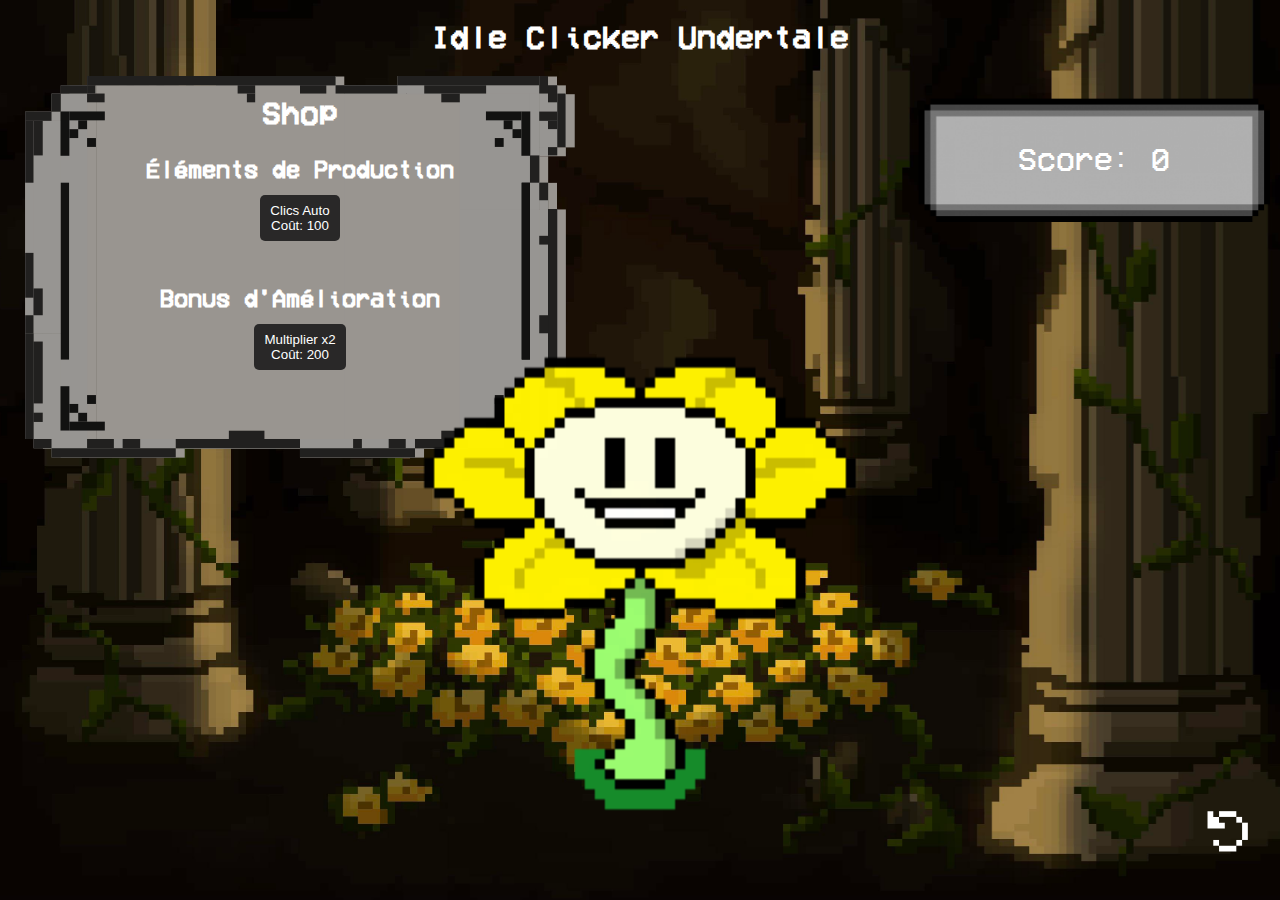
<file: index.html>
<!DOCTYPE html>
<html lang="fr">

<head>
    <meta charset="UTF-8">
    <meta name="viewport" content="width=device-width, initial-scale=1.0">
    <title>Clicker Undertale</title>
    <link rel="stylesheet" href="css/style.css">
    <link rel="stylesheet" href="css/Boutique.css">
</head>

<body>
    <div class="container">
        <h1>Idle Clicker Undertale</h1>
        <p id="cadran">Score: <span id="points">0</span></p>
        <button id="clickButton"><img src="/assets/img/flower.png" alt=""></button>
        <button id="resetButton"><img src="/assets/img/restart.svg" alt=""></button>
    </div>
    <div class="cadre_boutique">
        <h1>Shop</h1>
        <h2>Éléments de Production</h2>
        <div id="elements">
            <button onclick="acheterElement('Clics Rapides')">Clics Auto <br> Coût: 100</button>
        </div>
        <h2>Bonus d'Amélioration</h2>
        <div id="bonus">
            <button onclick="acheterBonus('Multiplier x2')">Multiplier x2 <br> Coût: 200</button>
        </div>
    </div>

    <script src="js/Script.js"></script>
</body>

</html>
</file>
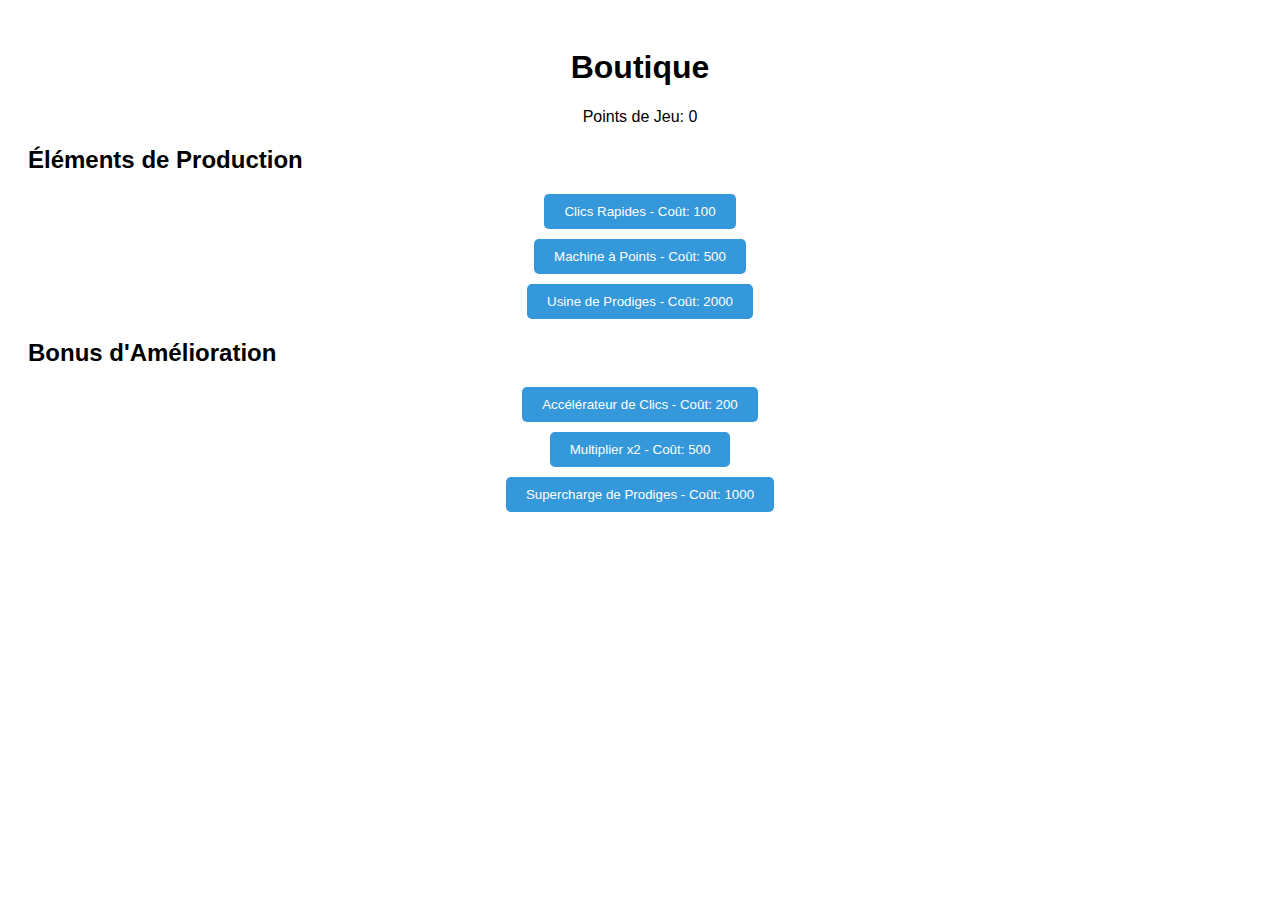
<file: Boutique.html>
<!DOCTYPE html>
<html lang="fr">
<head>
    <meta charset="UTF-8">
    <meta name="viewport" content="width=device-width, initial-scale=1.0">
    <title>Boutique</title>
    <link rel="stylesheet" href="Boutique.css">
</head>
<body>
    <h1>Boutique</h1>
    <div id="pointsDeJeu">Points de Jeu: <span id="points">0</span></div>
    <div id="elements">
        <h2>Éléments de Production</h2>
        <button onclick="acheterElement('Clics Rapides')">Clics Rapides - Coût: 100</button>
        <button onclick="acheterElement('Machine à Points')">Machine à Points - Coût: 500</button>
        <button onclick="acheterElement('Usine de Prodiges')">Usine de Prodiges - Coût: 2000</button>
    </div>
    <div id="bonus">
        <h2>Bonus d'Amélioration</h2>
        <button onclick="acheterBonus('Accélérateur de Clics')">Accélérateur de Clics - Coût: 200</button>
        <button onclick="acheterBonus('Multiplier x2')">Multiplier x2 - Coût: 500</button>
        <button onclick="acheterBonus('Supercharge de Prodiges')">Supercharge de Prodiges - Coût: 1000</button>
    </div>
    <script src="Boutique.js"></script>
</body>
</html>
</file>
<file: css/style.css>
body {
    margin: 0px;
    height: 100vh;
    background-image: url(/assets/img/bg.jpg);
    background-repeat: no-repeat;
    background-size: cover;
    font-family: 'Pixel';
    position: relative;
    color: white;
    background-position-x: center;
    background-position-y: center;
}
@font-face {
    font-family: 'Pixel';
    src: url('/font/Pixel.woff2') format('woff2'),

}

#clickButton {
    text-decoration: none;
    border: none;
    background-color: transparent;
    cursor: pointer;
    position: absolute;
    top: 65%;
    left: 50%;
    transform: translate(-50%, -50%);
    transition: 50ms ease-in-out;
}

#clickButton:active {
    transform: translate(-50%, -50%) scale(0.9);
}

.container {
    display: flex;
    justify-content: center;
    flex-direction: column;
    align-items: center;
}

#cadran {
    position: absolute;
    background-image: url(/assets/img/cadran.png);
    background-size: 100%;
    background-repeat: no-repeat;
    padding: 100px;
    top: 10px;
    right: 10px;
    z-index: -1;
    background-position: center;
    font-size: 32px;
}
#resetButton{
    text-decoration: none;
    border: none;
    background-color: transparent;
    position: absolute;
    cursor: pointer;
    bottom: 10px;
    right: 10px;
}
</file>
<file: css/Boutique.css>
h1 {
    text-align: center;
}

#pointsDeJeu {
    text-align: center;
    margin-bottom: 20px;
}

button {
    padding: 8px 10px;
    background-color: #292828;
    color: #fff;
    border: none;
    border-radius: 5px;
    cursor: pointer;
}

button:hover {
    background-color: #141414;
    transition: 100ms;
}
button:active{
    background-color: rgb(77, 80, 30);
}
.cadre_boutique{
    display: flex;
    flex-direction: column;
    background-image: url(/assets/img/Cadran.svg);
    background-size: contain;
    background-repeat: no-repeat;
    width: 600px;
    padding-bottom: 80px;
    background-position-x: center;
    background-position-y: center;
}
.cadre_boutique>div{
    text-align: center;
    padding: 8px;
}
.cadre_boutique>h2{
    text-align: center;
}
#elements #bonus {
    display: flex;
    justify-content: center;
    gap: 12px;
    align-items: center;
}
#elements{
    margin-bottom: 32px;
}

@media (max-width: 900px) {
    .cadre_boutique{
        display: none;
    }
}
h1{
    margin: 20px;
}
h2{
    margin: 4px;
}
</file>
<file: Boutique.css>
body {
    font-family: Arial, sans-serif;
    padding: 20px;
}

h1 {
    text-align: center;
}

#pointsDeJeu {
    text-align: center;
    margin-bottom: 20px;
}

button {
    display: block;
    margin: 10px auto;
    padding: 10px 20px;
    background-color: #3498db;
    color: #fff;
    border: none;
    border-radius: 5px;
    cursor: pointer;
}

button:hover {
    background-color: #2980b9;
}
</file>
